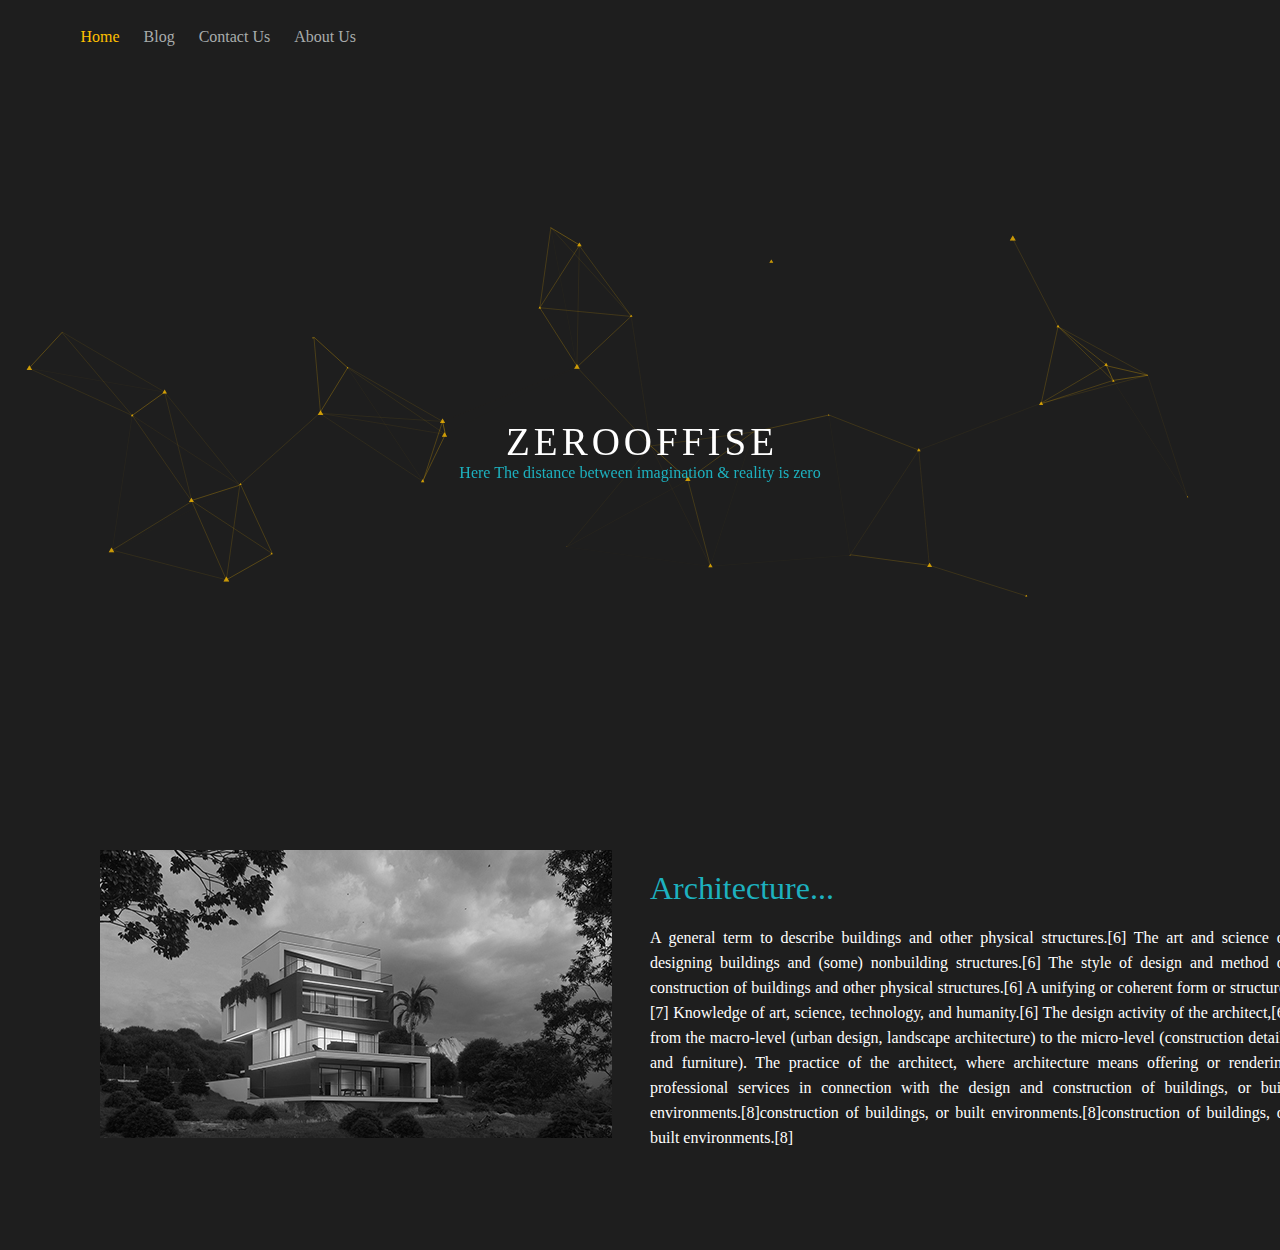
<file: index.html>
<!DOCTYPE html>
<html>
    <head>
        <meta charset="utf-8">
        	<meta name="viewport" content="width=device-width,initial-scale=1.0,maximum-scale=1.0,user-scalable=no"/>
	   <meta name="viewport" content="width=device-width, initial-scale=1.0" />
        <title>Home | zerooffice</title>
        <link rel="stylesheet" href="style.css">
        <link rel="shortcut icon" href="./img/favicon.png">
        <link rel="stylesheet" href="https://use.fontawesome.com/releases/v5.15.1/css/all.css">
        <meta 
     name='viewport' 
     content='width=device-width, initial-scale=1.0, maximum-scale=1.0, user-scalable=0' 
/>
        
        
          <meta name="description" content="particles.js is a lightweight JavaScript library for creating particles.">
  <meta name="author" content="Vincent Garreau" />
  <meta name="viewport" content="width=device-width, initial-scale=1.0, minimum-scale=1.0, maximum-scale=1.0, user-scalable=no">
  <link rel="stylesheet" media="screen" href="particles.js-master/demo/css/style.css">
        
         
    </head>
    <body>
        
        <section class="page">
            <header>
                <div class="menu-icon">
                    <span class="bar"></span>
                </div>
                
                <nav>
                    <div class="logo">
                        <img src="img/favicon.png" alt="logo">
                    </div>
                    <ul>
                        <a href="index.html"><li style="color: #ffc000;padding-bottom: 5px;">Home</li></a>
                        <a href="Blog.php"> <li>Blog</li></a>
                        <a href="Contact.php"><li>Contact Us</li></a>
                        <a href="AboutUs.html"><li>About Us</li> </a>
                    </ul>
                </nav>
            </header>
            
            <div class="content">
                		<span class="letter" id="l1">Z</span>
		<span class="letter" id="l2">E</span>
		<span class="letter" id="l3">R</span>
		<span class="letter" id="l4">O</span>
		<span class="letter" id="l5">O</span>
		<span class="letter" id="l6">F</span>
		<span class="letter" id="l7">F</span>
		<span class="letter" id="l8">I</span>
		<span class="letter" id="l9">S</span>
		<span class="letter" id="l10">E</span>
                
                <h3>Here The distance between imagination & reality is zero</h3>
            </div>
            
            
        </section>
        
        
        
        
        
        
        
         <div id="particles-js"></div>
 
        
        <script>
  var count_particles, stats, update;
  stats = new Stats;
  stats.setMode(0);
  stats.domElement.style.position = 'absolute';
  stats.domElement.style.left = '0px';
  stats.domElement.style.top = '0px';
  document.body.appendChild(stats.domElement);
  count_particles = document.querySelector('.js-count-particles');
  update = function() {
    stats.begin();
    stats.end();
    if (window.pJSDom[0].pJS.particles && window.pJSDom[0].pJS.particles.array) {
      count_particles.innerText = window.pJSDom[0].pJS.particles.array.length;
    }
    requestAnimationFrame(update);
  };
  requestAnimationFrame(update);
</script>
      
          <idiv class="imagebx">
              <div id="image-img"></div>
          </idiv>

    <div class="last-txt">
       <h1 class="l-h1">Architecture...</h1>
        <p align="justify" id="pls">
        A general term to describe buildings and other physical structures.[6]
The art and science of designing buildings and (some) nonbuilding structures.[6]
The style of design and method of construction of buildings and other physical structures.[6]
A unifying or coherent form or structure.[7]
Knowledge of art, science, technology, and humanity.[6]
The design activity of the architect,[6] from the macro-level (urban design, landscape architecture) to the micro-level (construction details and furniture). The practice of the architect, where architecture means offering or rendering professional services in connection with the design and construction of buildings, or built environments.[8]construction of buildings, or built environments.[8]construction of buildings, or built environments.[8]
        </p>
        </div>
        <!-- <div id="Back-to-Top"><i class="fas fa-sort-up"></i></div> -->
        <a href="#" id="Back-to-Top"><i class="fas fa-sort-up"></i></a>
        
        
        <script type="text/javascript" src="https://code.jquery.com/jquery-3.5.1.min.js"></script>
        <script type="text/javascript" src="myScript.js"></script>
        <script src="particles.js-master/particles.js"></script>
        <script src="particles.js-master/demo/js/app.js"></script>
        <script src="backtotop.js"></script>
        
    </body>
</html>
</file>
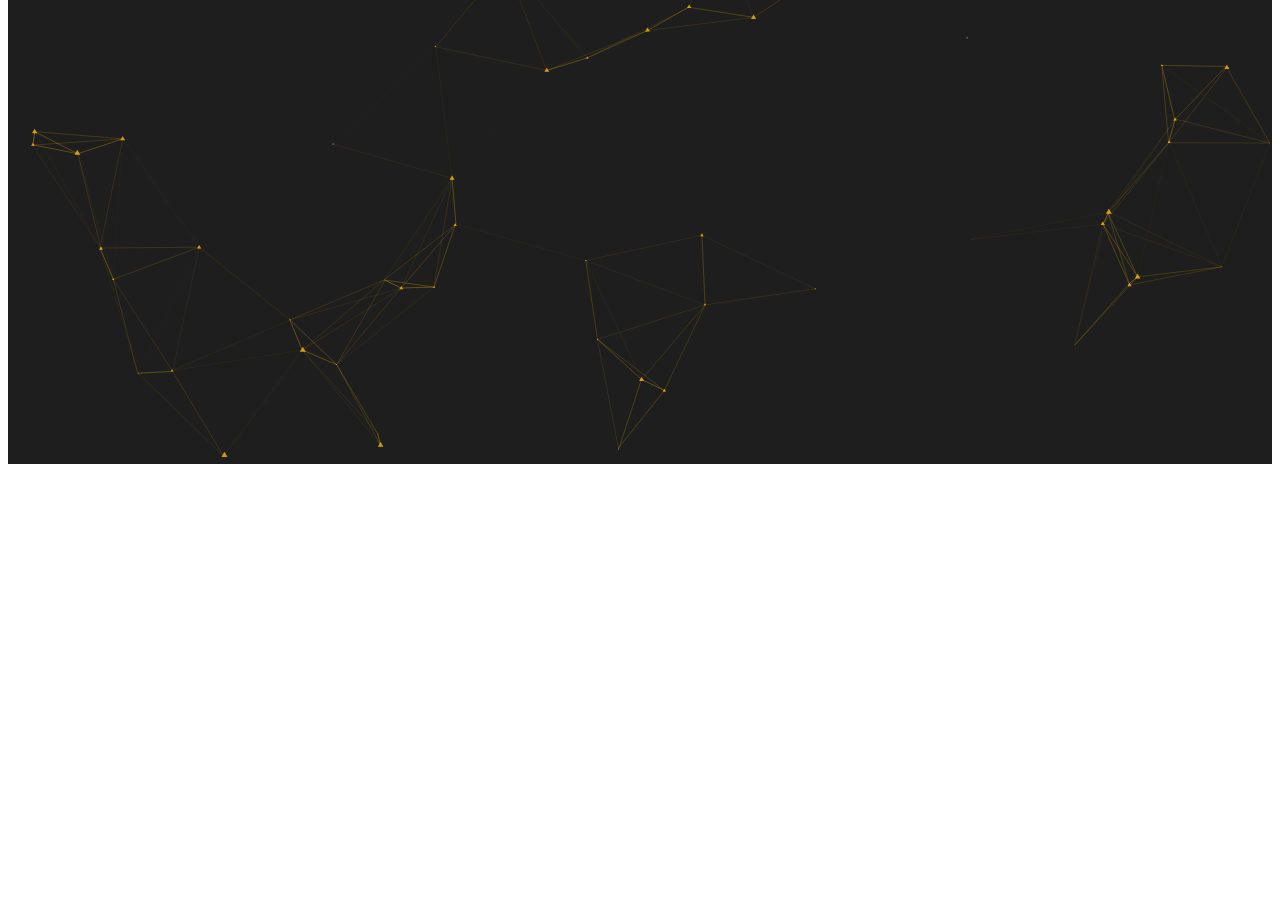
<file: particles.js-master/demo/index.html>
<!DOCTYPE html>
<html lang="en">
<head>
  <meta charset="utf-8">
  <title>particles.js</title>
  <meta name="description" content="particles.js is a lightweight JavaScript library for creating particles.">
  <meta name="author" content="Vincent Garreau" />
  <meta name="viewport" content="width=device-width, initial-scale=1.0, minimum-scale=1.0, maximum-scale=1.0, user-scalable=no">
  <link rel="stylesheet" media="screen" href="css/style.css">
</head>
<body>

<!-- count particles -->


<!-- particles.js container -->
<div id="particles-js"></div>

<!-- scripts -->
<script src="../particles.js"></script>
<script src="js/app.js"></script>

<!-- stats.js -->

<script>
  var count_particles, stats, update;
  stats = new Stats;
  stats.setMode(0);
  stats.domElement.style.position = 'absolute';
  stats.domElement.style.left = '0px';
  stats.domElement.style.top = '0px';
  document.body.appendChild(stats.domElement);
  count_particles = document.querySelector('.js-count-particles');
  update = function() {
    stats.begin();
    stats.end();
    if (window.pJSDom[0].pJS.particles && window.pJSDom[0].pJS.particles.array) {
      count_particles.innerText = window.pJSDom[0].pJS.particles.array.length;
    }
    requestAnimationFrame(update);
  };
  requestAnimationFrame(update);
</script>

</body>
</html>
</file>
<file: style.css>
*{
    margin: 0;
    padding: 0;
    border: 0;
    max-height: 390px;
    font-family: Tahoma;

}
body{
    background: #1e1e1e;
    overflow-x: hidden;
    
    
}
nav .logo img{
    display: none;
}
.content h3{
    width: 100%;
}
@keyframes textanimation{
    from{color: white;}
    to{color: #858585};
}
.letter{
    font-family: Bahnschrift;
    font-size: 39px;color: white;
    font-weight: 1px;
    animation-name: textanimation;
    animation-duration: 4s;
    animation-direction: alternate;
    animation-iteration-count: infinite;
}
#l1{
    animation-delay: 0s;
}
#l2{
    animation-delay: 0.5s;
}
#l3{
    animation-delay: 1s;
}
#l4{
    animation-delay: 1.5s;
}
#l5{
    animation-delay: 2s;
}
#l6{
    animation-delay: 2.5s;
}
#l7{
    animation-delay: 3s;
}
#l8{
    animation-delay: 3.5s;
}
#l9{
    animation-delay: 4s;
}
#l10{
    animation-delay: 4.5s;
}

#loadingmain{
    width: 86px;
    height: 60px;
    margin: 0 auto 0 auto;
}
.page{
    width: 100%;
    height: 100vh;
    background: #1e1e1e; 
}
header{
        height: 70px;
        background: #1e1e1e;
    
}
header .menu-icon{
        display: none;
}
nav{
    width: 89%;
    margin: 0 auto;
    background: #181818;
   
}
nav .logo img{
    width: 30px;
    height: 30px;
    margin: 22px 5px;
    float: left;
}
nav ul{
    list-style: none;
    float: left;
}
nav li{
    display: inline-block;
    padding: 28px 10px;
    font-family: tahoma;
    color: #a8acac;
    transition: all 0.5s;
}
nav li:hover{
    cursor: pointer;
    color: #fff;
}
.content{
     
    position: absolute;
    top: 50%;
    left: 50%;
    transform: translate(-50% , -50%);
    text-align: center;
}
.content h1{
        font-size: 250%;
        color: white;
        font-family: lato;
}
.content h3{
        font-size: 100%;
        color: #1db1bf;
        font-family: lato;
    font-weight: 1;
}

/* in this part i want to Responsive the web */

@media screen and (max-width:600px){

    .content h3{
        font-weight: 600;
        width: 130%;
        text-align: center;
        margin-left: -25px;
    }
    .logo{
        display: none;
    }
    header .menu-icon{
         z-index: 10000;
        display: block;
        width: 20px;
        height: 20px;
        position: fixed;
        top: 25px;
        right: 20px;
        
}
    .bar,
    .bar::before,
    .bar::after {
        z-index: 10000;
        content: "";
        width: 100%;
        height: 2px;
        position: absolute;
        top: 50%;
        left: 0;
        background: #fff;
        transition: all 0.5s;
        
    }
    .bar::before{
        top: -6px;
        
    }
        .bar::after{
        top: 6px;
    }
    
    .Active .bar{
        background: transparent;
    }
    .Active .bar::before{
        top: 0;
        transform: rotate(45deg);
    }
        .Active .bar::after{
        top: 0;
        transform: rotate(-45deg);
    }
    
    nav{
        
        width: 33%;
        height: 100vh;
        position: fixed;
        z-index: 111111;
        top: 0;
        left: 0;
        transform: translateX(-100%);
        transition: all 1s;
        text-align: center;

    }
    .open-menu nav{
        transform: translateX(0);
    }
    .letter{
        font-size: 25px;
    }
    .content h3{
        font-size: 90%;
    }
    header{
        background: transparent;
    }
    *{
       max-height: none;
    }
    
}

.last-txt{
    width: 100;
    position: relative;
}
.l-h1{
    color: #1db1bf;
    font-weight: 1;
    position: absolute;
    left: 650px;
    top: 270px;
}
#pls{
    width: 50%;
    color: #fff;
    font-family: Tahoma;
    font-family: 95px;
    line-height: 25px;
    position: absolute;
    left: 650px;
    top: 325px;
    padding-bottom: 100px;
}
.imagebx{
    position: absolute;
    left: 100px;
    top: 850px;
    width: 512px;
    height: 288px;
    overflow: hidden;
    
    
}
#image-img{
    cursor: pointer;
    width: 512px;
    height: 288px;
    background-image: url(img/1_11%20-%20Photo.jpg);
    transition: all 0.5s;
    
}
#image-img:hover{
    transform: scale(1.15);
    

}

@media screen and (max-width:600px){
    .imagebx{
        top: 700px;
        left: 0px;
        position: absolute;
        z-index: 10;
        
    }
    #pls{
        left: 50%;
        transform: translate(-50% , -50%);
        width: 80%;
        top: 880px;
    }
    .l-h1{
        left: 10%;
        top: 570px;
        
    }
}
/*#Back-to-Top{
    position: fixed;
    display: inline-block;
    right: 40px;
    bottom: 40px;
    background: #131313;
    width: 40px;
    height: 40px;
    cursor:pointer;
    text-align: center;
    color: #fff;
    line-height: 45px;
    font-size: 20px;
    display: none;
}
*/
#Back-to-Top {
    position: fixed;
    display: inline-block;
    right: 40px;
    bottom: 40px;
    background: #131313;
    width: 40px;
    height: 40px;
    cursor:pointer;
    text-align: center;
    color: #fff;
    line-height: 45px;
    font-size: 20px;
    display: none;
       }
/* Responsive back to top btn*/
@media screen and (max-width:600px){
    #Back-to-Top {
        left:20px;
        bottom: 20px;
    }
    #pls{
        margin-top: 80px;
    }
    
}
</file>
<file: particles.js-master/demo/css/style.css>
/* =============================================================================
   HTML5 CSS Reset Minified - Eric Meyer
   ========================================================================== */
/*

html,body,div,span,object,iframe,h1,h2,h3,h4,h5,h6,p,blockquote,pre,abbr,address,cite,code,del,dfn,em,img,ins,kbd,q,samp,small,strong,sub,sup,var,b,i,dl,dt,dd,ol,ul,li,fieldset,form,label,legend,table,caption,tbody,tfoot,thead,tr,th,td,article,aside,canvas,details,figcaption,figure,footer,header,hgroup,menu,nav,section,summary,time,mark,audio,video{margin:0;padding:0;border:0;outline:0;font-size:100%;vertical-align:baseline;background:transparent}
body{line-height:1}
article,aside,details,figcaption,figure,footer,header,hgroup,menu,nav,section{display:block}
nav ul{list-style:none}
blockquote,q{quotes:none}
blockquote:before,blockquote:after,q:before,q:after{content:none}
a{margin:0;padding:0;font-size:100%;vertical-align:baseline;background:transparent;text-decoration:none}
mark{background-color:#ff9;color:#000;font-style:italic;font-weight:bold}
del{text-decoration:line-through}
abbr[title],dfn[title]{border-bottom:1px dotted;cursor:help}
table{border-collapse:collapse;border-spacing:0}
hr{display:block;height:1px;border:0;border-top:1px solid #ccc;margin:1em 0;padding:0}
input,select{vertical-align:middle}
li{list-style:none}


/* =============================================================================
   My CSS
   ========================================================================== */

/* ---- base ---- */

/*
html,body{ 
	width:100%;
	height:100%;
	background: #1e1e1e;
}



body{
  font:normal 75% Arial, Helvetica, sans-serif;
}

canvas{
  display:block;
  vertical-align:bottom;
}


/* ---- stats.js ---- */

/*
.count-particles{
  background: #000022;
  position: absolute;
  top: 48px;
  left: 0;
  width: 80px;
  color: #13E8E9;
  font-size: .8em;
  text-align: left;
  text-indent: 4px;
  line-height: 14px;
  padding-bottom: 2px;
  font-family: Helvetica, Arial, sans-serif;
  font-weight: bold;
}

.js-count-particles{
  font-size: 1.1em;
}

#stats,
.count-particles{
  -webkit-user-select: none;
  margin-top: 5px;
  margin-left: 5px;
}

#stats{
  border-radius: 3px 3px 0 0;
  overflow: hidden;
}

.count-particles{
  border-radius: 0 0 3px 3px;
}


/* ---- particles.js container ---- */

#particles-js{
  width: 100%;
  height: 100%;
  background-color: #1e1e1e;
  background-image: url('');
  background-size: cover;
  background-position: 0% 0%;
  background-repeat: no-repeat;
  margin-top: -180px
}

/* Responsive the web */

@media screen and (max-width:600px){
    #particles-js{
    margin-top: -450px
    }
}
</file>
